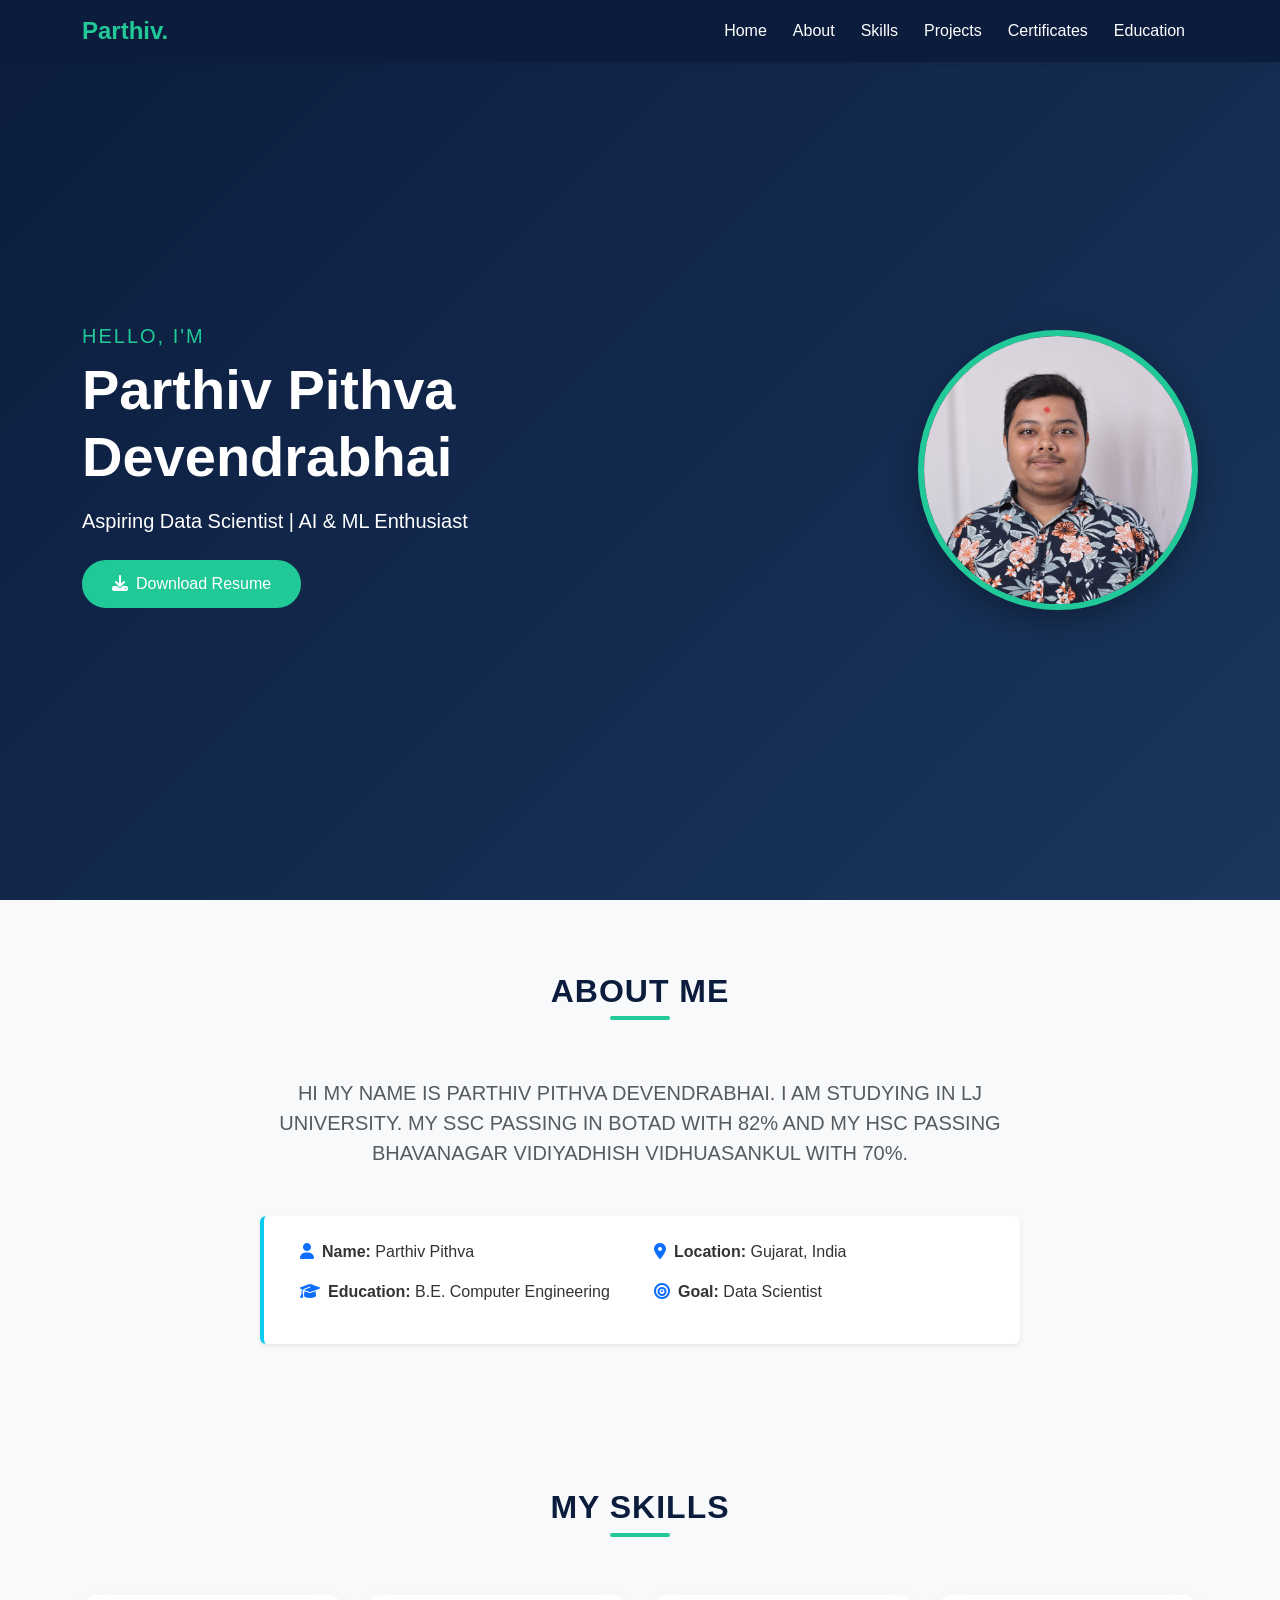
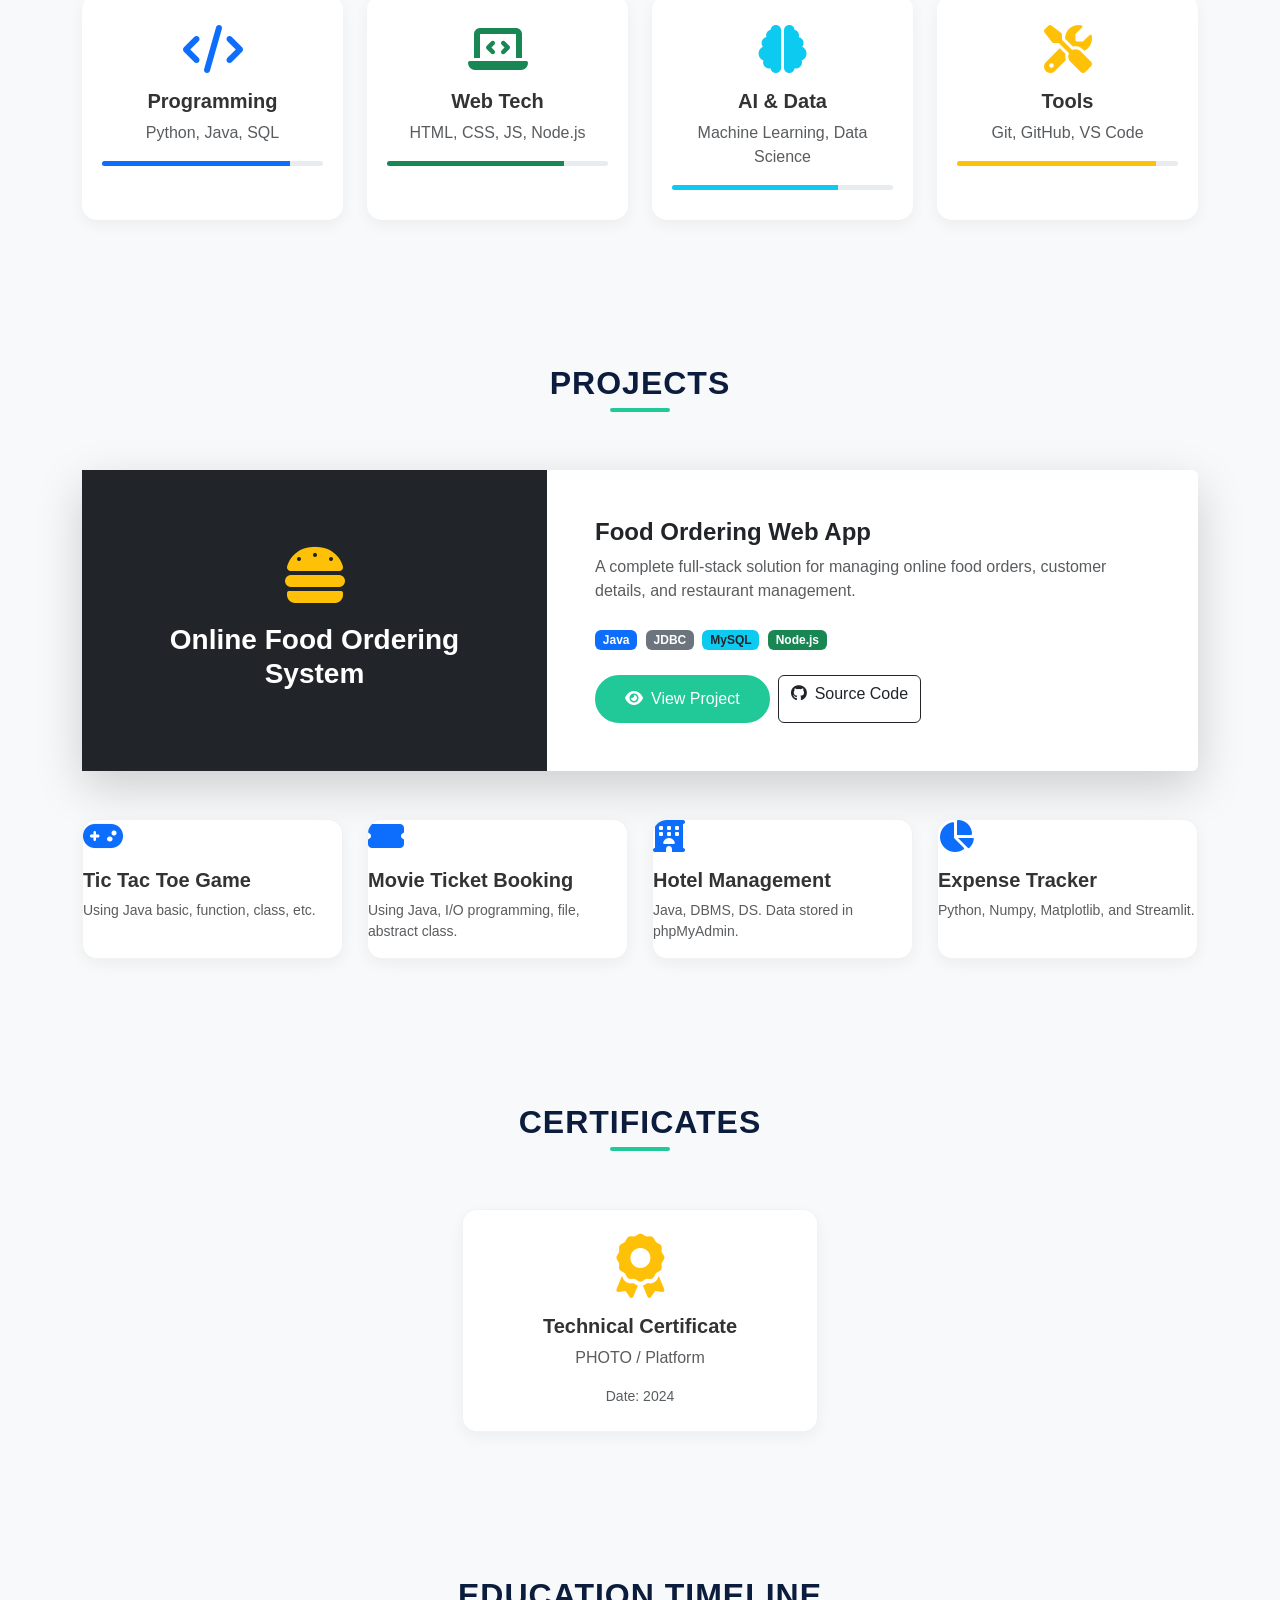
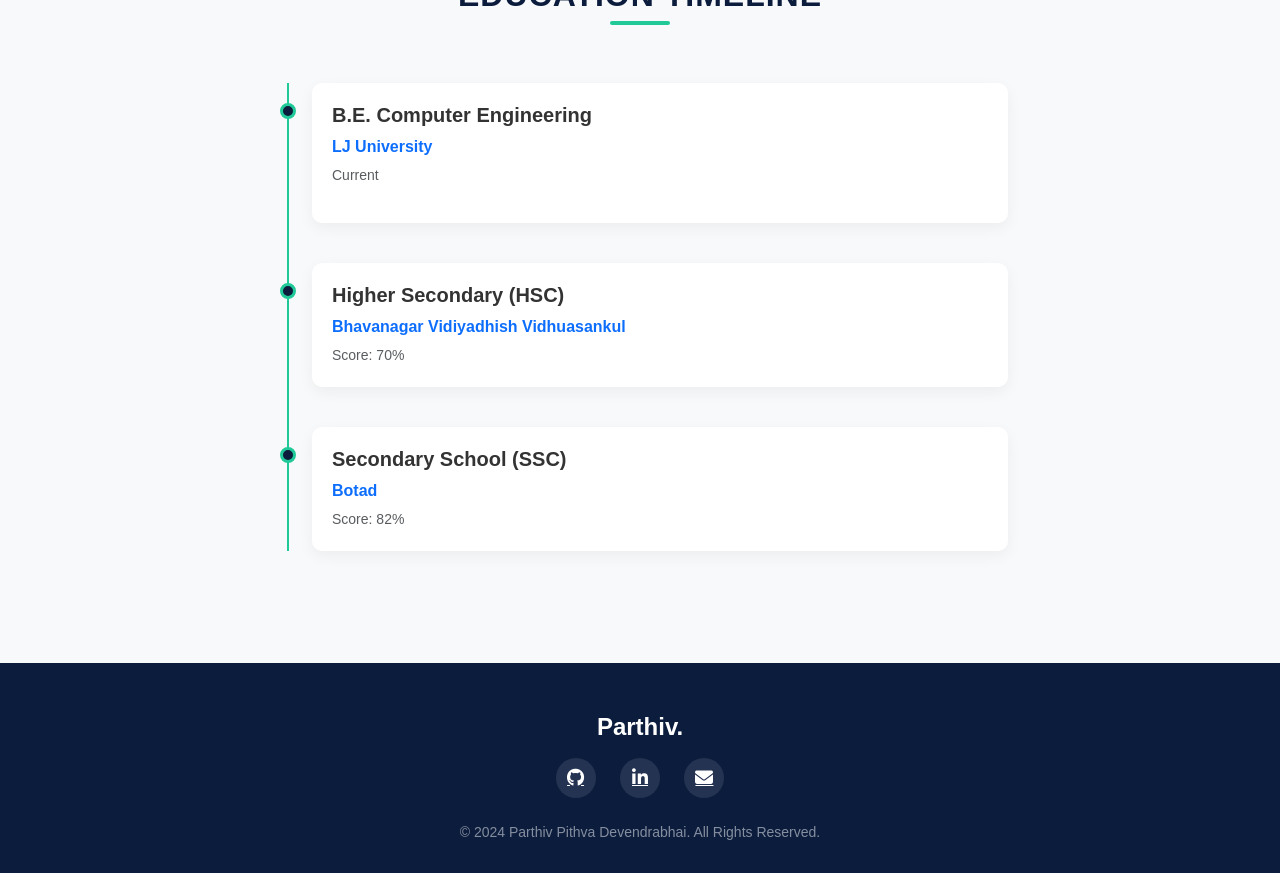
<file: index.html>
<!DOCTYPE html>
<html lang="en">

<head>
    <meta charset="UTF-8">
    <meta name="viewport" content="width=device-width, initial-scale=1.0">
    <title>Parthiv Devendrabhai Pithva | Portfolio</title>
    <!-- Bootstrap CSS -->
    <link href="https://cdn.jsdelivr.net/npm/bootstrap@5.3.0/dist/css/bootstrap.min.css" rel="stylesheet">
    <!-- Font Awesome -->
    <link rel="stylesheet" href="https://cdnjs.cloudflare.com/ajax/libs/font-awesome/6.4.0/css/all.min.css">
    <!-- AOS Animation CSS -->
    <link href="https://unpkg.com/aos@2.3.1/dist/aos.css" rel="stylesheet">
    <!-- Custom CSS -->
    <link rel="stylesheet" href="style.css">
</head>

<body>

    <!-- Navbar -->
    <nav class="navbar navbar-expand-lg navbar-dark fixed-top shadow-sm">
        <div class="container">
            <a class="navbar-brand fw-bold" href="#home">Parthiv.</a>
            <button class="navbar-toggler" type="button" data-bs-toggle="collapse" data-bs-target="#navbarNav">
                <span class="navbar-toggler-icon"></span>
            </button>
            <div class="collapse navbar-collapse" id="navbarNav">
                <ul class="navbar-nav ms-auto">
                    <li class="nav-item"><a class="nav-link" href="#home">Home</a></li>
                    <li class="nav-item"><a class="nav-link" href="#about">About</a></li>
                    <li class="nav-item"><a class="nav-link" href="#skills">Skills</a></li>
                    <li class="nav-item"><a class="nav-link" href="#projects">Projects</a></li>
                    <li class="nav-item"><a class="nav-link" href="#certificates">Certificates</a></li>
                    <li class="nav-item"><a class="nav-link" href="#education">Education</a></li>
                </ul>
            </div>
        </div>
    </nav>

    <!-- Hero Section -->
    <section id="home" class="hero-section">
        <div class="container">
            <div class="row align-items-center">
                <div class="col-md-6 order-md-2 text-center text-md-end mb-5 mb-md-0" data-aos="fade-left">
                    <!-- Photo placeholder -->
                    <div class="profile-img-container d-inline-block">
                        <img src="photo.jpeg" alt="Parthiv Pithva" class="profile-img img-fluid">
                    </div>
                </div>
                <div class="col-md-6 order-md-1" data-aos="fade-right">
                    <h5 class="text-uppercase" style="color: var(--accent-color); letter-spacing: 2px;">Hello, I'm</h5>
                    <h1 class="display-4 fw-bold mb-3">Parthiv Pithva<br>Devendrabhai</h1>
                    <p class="lead mb-4">Aspiring Data Scientist | AI & ML Enthusiast</p>
                    <div>
                        <a href="#" class="btn btn-custom me-2 mb-2"><i class="fas fa-download me-2"></i>Download
                            Resume</a>
                    </div>
                </div>
            </div>
        </div>
    </section>

    <!-- About Section -->
    <section id="about" class="py-5">
        <div class="container py-4">
            <div class="text-center mb-5" data-aos="fade-up">
                <h2 class="section-title">About Me</h2>
            </div>
            <div class="row">
                <div class="col-lg-8 mx-auto text-center" data-aos="fade-up" data-aos-delay="100">
                    <p class="lead text-muted mb-5">
                        HI MY NAME IS PARTHIV PITHVA DEVENDRABHAI. I AM STUDYING IN LJ UNIVERSITY. MY SSC PASSING IN
                        BOTAD WITH 82% AND MY HSC PASSING BHAVANAGAR VIDIYADHISH VIDHUASANKUL WITH 70%.
                    </p>
                    <div class="row mt-4 text-start bg-white p-4 rounded shadow-sm border-start border-4 border-info">
                        <div class="col-md-6 mb-3"><strong><i
                                    class="fas fa-user mb-1 text-primary me-2"></i>Name:</strong> Parthiv Pithva</div>
                        <div class="col-md-6 mb-3"><strong><i
                                    class="fas fa-map-marker-alt mb-1 text-primary me-2"></i>Location:</strong> Gujarat,
                            India</div>
                        <div class="col-md-6 mb-3"><strong><i
                                    class="fas fa-graduation-cap mb-1 text-primary me-2"></i>Education:</strong> B.E.
                            Computer Engineering</div>
                        <div class="col-md-6 mb-3"><strong><i
                                    class="fas fa-bullseye mb-1 text-primary me-2"></i>Goal:</strong> Data Scientist
                        </div>
                    </div>
                </div>
            </div>
        </div>
    </section>

    <!-- Skills Section -->
    <section id="skills" class="py-5 bg-light">
        <div class="container py-4">
            <div class="text-center mb-5" data-aos="fade-up">
                <h2 class="section-title">My Skills</h2>
            </div>
            <div class="row text-center g-4">
                <div class="col-md-6 col-lg-3" data-aos="zoom-in" data-aos-delay="100">
                    <div class="skill-card">
                        <i class="fas fa-code fa-3x mb-3 text-primary"></i>
                        <h5 class="fw-bold">Programming</h5>
                        <p class="text-muted mb-0">Python, Java, SQL</p>
                        <div class="progress mt-3" style="height: 5px;">
                            <div class="progress-bar bg-primary" role="progressbar" style="width: 85%"></div>
                        </div>
                    </div>
                </div>
                <div class="col-md-6 col-lg-3" data-aos="zoom-in" data-aos-delay="200">
                    <div class="skill-card">
                        <i class="fas fa-laptop-code fa-3x mb-3 text-success"></i>
                        <h5 class="fw-bold">Web Tech</h5>
                        <p class="text-muted mb-0">HTML, CSS, JS, Node.js</p>
                        <div class="progress mt-3" style="height: 5px;">
                            <div class="progress-bar bg-success" role="progressbar" style="width: 80%"></div>
                        </div>
                    </div>
                </div>
                <div class="col-md-6 col-lg-3" data-aos="zoom-in" data-aos-delay="300">
                    <div class="skill-card">
                        <i class="fas fa-brain fa-3x mb-3 text-info"></i>
                        <h5 class="fw-bold">AI & Data</h5>
                        <p class="text-muted mb-0">Machine Learning, Data Science</p>
                        <div class="progress mt-3" style="height: 5px;">
                            <div class="progress-bar bg-info" role="progressbar" style="width: 75%"></div>
                        </div>
                    </div>
                </div>
                <div class="col-md-6 col-lg-3" data-aos="zoom-in" data-aos-delay="400">
                    <div class="skill-card">
                        <i class="fas fa-tools fa-3x mb-3 text-warning"></i>
                        <h5 class="fw-bold">Tools</h5>
                        <p class="text-muted mb-0">Git, GitHub, VS Code</p>
                        <div class="progress mt-3" style="height: 5px;">
                            <div class="progress-bar bg-warning" role="progressbar" style="width: 90%"></div>
                        </div>
                    </div>
                </div>
            </div>
        </div>
    </section>

    <!-- Projects Section -->
    <section id="projects" class="py-5">
        <div class="container py-4">
            <div class="text-center mb-5" data-aos="fade-up">
                <h2 class="section-title">Projects</h2>
            </div>

            <!-- Featured Project -->
            <div class="card mb-5 border-0 shadow-lg" data-aos="fade-up">
                <div class="row g-0">
                    <div
                        class="col-md-5 bg-dark d-flex align-items-center justify-content-center p-5 text-white text-center">
                        <div>
                            <i class="fas fa-hamburger fa-4x mb-3 text-warning"></i>
                            <h3 class="fw-bold">Online Food Ordering System</h3>
                        </div>
                    </div>
                    <div class="col-md-7">
                        <div class="card-body p-5">
                            <h4 class="card-title fw-bold">Food Ordering Web App</h4>
                            <p class="card-text text-muted mb-4">A complete full-stack solution for managing online food
                                orders, customer details, and restaurant management.</p>
                            <div class="mb-4">
                                <span class="badge bg-primary me-1">Java</span>
                                <span class="badge bg-secondary me-1">JDBC</span>
                                <span class="badge bg-info text-dark me-1">MySQL</span>
                                <span class="badge bg-success me-1">Node.js</span>
                            </div>
                            <div class="d-flex gap-2">
                                <a href="https://github.com/parthivpithva2106-tech" target="_blank"
                                    class="btn btn-custom"><i class="fas fa-eye me-2"></i>View Project</a>
                                <a href="https://github.com/parthivpithva2106-tech" target="_blank"
                                    class="btn btn-outline-dark"><i class="fab fa-github me-2"></i>Source Code</a>
                            </div>
                        </div>
                    </div>
                </div>
            </div>

            <!-- Other Projects Grid -->
            <div class="row g-4">
                <div class="col-md-6 col-lg-3" data-aos="fade-up" data-aos-delay="100">
                    <div class="project-card">
                        <div class="card-body">
                            <i class="fas fa-gamepad fa-2x text-primary mb-3"></i>
                            <h5 class="fw-bold">Tic Tac Toe Game</h5>
                            <p class="text-muted small">Using Java basic, function, class, etc.</p>
                        </div>
                    </div>
                </div>
                <div class="col-md-6 col-lg-3" data-aos="fade-up" data-aos-delay="200">
                    <div class="project-card">
                        <div class="card-body">
                            <i class="fas fa-ticket-alt fa-2x text-primary mb-3"></i>
                            <h5 class="fw-bold">Movie Ticket Booking</h5>
                            <p class="text-muted small">Using Java, I/O programming, file, abstract class.</p>
                        </div>
                    </div>
                </div>
                <div class="col-md-6 col-lg-3" data-aos="fade-up" data-aos-delay="300">
                    <div class="project-card">
                        <div class="card-body">
                            <i class="fas fa-hotel fa-2x text-primary mb-3"></i>
                            <h5 class="fw-bold">Hotel Management</h5>
                            <p class="text-muted small">Java, DBMS, DS. Data stored in phpMyAdmin.</p>
                        </div>
                    </div>
                </div>
                <div class="col-md-6 col-lg-3" data-aos="fade-up" data-aos-delay="400">
                    <div class="project-card">
                        <div class="card-body">
                            <i class="fas fa-chart-pie fa-2x text-primary mb-3"></i>
                            <h5 class="fw-bold">Expense Tracker</h5>
                            <p class="text-muted small">Python, Numpy, Matplotlib, and Streamlit.</p>
                        </div>
                    </div>
                </div>
            </div>
        </div>
    </section>

    <!-- Certificates Section -->
    <section id="certificates" class="py-5 bg-light">
        <div class="container py-4">
            <div class="text-center mb-5" data-aos="fade-up">
                <h2 class="section-title">Certificates</h2>
            </div>
            <div class="row justify-content-center">
                <div class="col-md-4" data-aos="zoom-in">
                    <div class="cert-card text-center p-4">
                        <div class="mb-3">
                            <i class="fas fa-award fa-4x text-warning"></i>
                        </div>
                        <h5 class="fw-bold">Technical Certificate</h5>
                        <p class="text-muted">PHOTO / Platform</p>
                        <p class="small text-muted mb-0">Date: 2024</p>
                    </div>
                </div>
            </div>
        </div>
    </section>

    <!-- Education Section -->
    <section id="education" class="py-5">
        <div class="container py-4">
            <div class="text-center mb-5" data-aos="fade-up">
                <h2 class="section-title">Education Timeline</h2>
            </div>
            <div class="row">
                <div class="col-md-8 mx-auto">
                    <div class="timeline">
                        <div class="timeline-item" data-aos="fade-left">
                            <h5 class="fw-bold">B.E. Computer Engineering</h5>
                            <p class="text-primary fw-semibold mb-1">LJ University</p>
                            <p class="text-muted"><small>Current</small></p>
                        </div>
                        <div class="timeline-item" data-aos="fade-left" data-aos-delay="100">
                            <h5 class="fw-bold">Higher Secondary (HSC)</h5>
                            <p class="text-primary fw-semibold mb-1">Bhavanagar Vidiyadhish Vidhuasankul</p>
                            <p class="text-muted mb-0"><small>Score: 70%</small></p>
                        </div>
                        <div class="timeline-item" data-aos="fade-left" data-aos-delay="200">
                            <h5 class="fw-bold">Secondary School (SSC)</h5>
                            <p class="text-primary fw-semibold mb-1">Botad</p>
                            <p class="text-muted mb-0"><small>Score: 82%</small></p>
                        </div>
                    </div>
                </div>
            </div>
        </div>
    </section>


    <!-- Footer -->
    <footer class="footer">
        <div class="container text-center">
            <h4 class="fw-bold mb-3">Parthiv.</h4>
            <div class="social-icons mb-4">
                <a href="https://github.com/parthivpithva2106-tech" target="_blank"><i class="fab fa-github"></i></a>
                <a href="https://www.linkedin.com/in/parthiv-pithva-0495b2366/?skipRedirect=true" target="_blank"><i
                        class="fab fa-linkedin-in"></i></a>
                <a href="mailto:parthivpithva@gmail.com"><i class="fas fa-envelope"></i></a>
            </div>
            <p class="mb-0 small text-white-50">&copy; 2024 Parthiv Pithva Devendrabhai. All Rights Reserved.</p>
        </div>
    </footer>

    <!-- Bootstrap JS -->
    <script src="https://cdn.jsdelivr.net/npm/bootstrap@5.3.0/dist/js/bootstrap.bundle.min.js"></script>
    <!-- AOS Animation -->
    <script src="https://unpkg.com/aos@2.3.1/dist/aos.js"></script>
    <!-- Custom JS -->
    <script src="script.js"></script>
</body>

</html>
</file>
<file: style.css>
:root {
    --primary-color: #0b1c3d;
    /* Dark Blue */
    --secondary-color: #f8f9fa;
    /* Light Grey */
    --accent-color: #20c997;
    /* Teal */
    --text-color: #333333;
}

body {
    font-family: 'Segoe UI', Roboto, 'Helvetica Neue', Arial, sans-serif;
    color: var(--text-color);
    background-color: var(--secondary-color);
    overflow-x: hidden;
}

/* Navbar */
.navbar {
    background-color: var(--primary-color) !important;
    transition: all 0.3s ease;
}

.navbar-brand {
    color: var(--accent-color) !important;
    font-size: 1.5rem;
}

.nav-link {
    color: white !important;
    font-weight: 500;
    margin: 0 5px;
    transition: color 0.3s ease;
}

.nav-link:hover,
.nav-link.active {
    color: var(--accent-color) !important;
}

/* Hero Section */
.hero-section {
    background: linear-gradient(135deg, var(--primary-color) 0%, #1a365d 100%);
    color: white;
    padding: 120px 0 80px 0;
    min-height: 100vh;
    display: flex;
    align-items: center;
}

.profile-img {
    width: 280px;
    height: 280px;
    object-fit: cover;
    border-radius: 50%;
    border: 6px solid var(--accent-color);
    box-shadow: 0 10px 30px rgba(0, 0, 0, 0.3);
    transition: transform 0.3s ease;
}

.profile-img:hover {
    transform: scale(1.05);
}

/* Buttons */
.btn-custom {
    background-color: var(--accent-color);
    color: white;
    border: 2px solid var(--accent-color);
    padding: 10px 28px;
    border-radius: 30px;
    transition: all 0.3s;
}

.btn-custom:hover {
    background-color: transparent;
    color: var(--accent-color);
    transform: translateY(-3px);
}

.btn-outline-custom {
    background-color: transparent;
    color: var(--accent-color);
    border: 2px solid var(--accent-color);
    padding: 10px 28px;
    border-radius: 30px;
    transition: all 0.3s;
}

.btn-outline-custom:hover {
    background-color: var(--accent-color);
    color: white;
    transform: translateY(-3px);
}

/* Section Titles */
.section-title {
    color: var(--primary-color);
    font-weight: 800;
    margin-bottom: 20px;
    position: relative;
    display: inline-block;
    text-transform: uppercase;
    letter-spacing: 1px;
}

.section-title::after {
    content: '';
    width: 60px;
    height: 4px;
    background-color: var(--accent-color);
    position: absolute;
    bottom: -10px;
    left: 50%;
    transform: translateX(-50%);
    border-radius: 2px;
}

/* Cards */
.skill-card {
    background: white;
    border-radius: 15px;
    padding: 30px 20px;
    box-shadow: 0 5px 15px rgba(0, 0, 0, 0.05);
    transition: all 0.3s ease;
    height: 100%;
}

.skill-card:hover {
    transform: translateY(-10px);
    box-shadow: 0 15px 30px rgba(0, 0, 0, 0.1);
}

.project-card,
.cert-card {
    background: white;
    border-radius: 15px;
    overflow: hidden;
    box-shadow: 0 5px 15px rgba(0, 0, 0, 0.05);
    transition: all 0.3s ease;
    height: 100%;
    border: 1px solid rgba(0, 0, 0, 0.05);
}

.project-card:hover,
.cert-card:hover {
    transform: translateY(-10px);
    box-shadow: 0 15px 30px rgba(0, 0, 0, 0.1);
    border-color: var(--accent-color);
}

/* Timeline */
.timeline {
    position: relative;
    padding-left: 40px;
}

.timeline::before {
    content: '';
    position: absolute;
    left: 15px;
    top: 0;
    bottom: 0;
    width: 2px;
    background: var(--accent-color);
}

.timeline-item {
    position: relative;
    margin-bottom: 40px;
    background: white;
    padding: 20px;
    border-radius: 10px;
    box-shadow: 0 5px 15px rgba(0, 0, 0, 0.05);
}

.timeline-item::before {
    content: '';
    position: absolute;
    left: -32px;
    top: 20px;
    width: 16px;
    height: 16px;
    border-radius: 50%;
    background: var(--primary-color);
    border: 3px solid var(--accent-color);
}

/* Footer */
.footer {
    background-color: var(--primary-color);
    color: white;
    padding: 50px 0 30px;
}

.social-icons a {
    color: white;
    background-color: rgba(255, 255, 255, 0.1);
    display: inline-flex;
    align-items: center;
    justify-content: center;
    width: 40px;
    height: 40px;
    border-radius: 50%;
    font-size: 18px;
    margin: 0 10px;
    transition: all 0.3s ease;
}

.social-icons a:hover {
    background-color: var(--accent-color);
    transform: translateY(-3px);
}

/* Form Controls */
.form-control:focus {
    border-color: var(--accent-color);
    box-shadow: 0 0 0 0.25rem rgba(32, 201, 151, 0.25);
}

img {
    max-width: 100%;
    height: auto;
}
</file>
